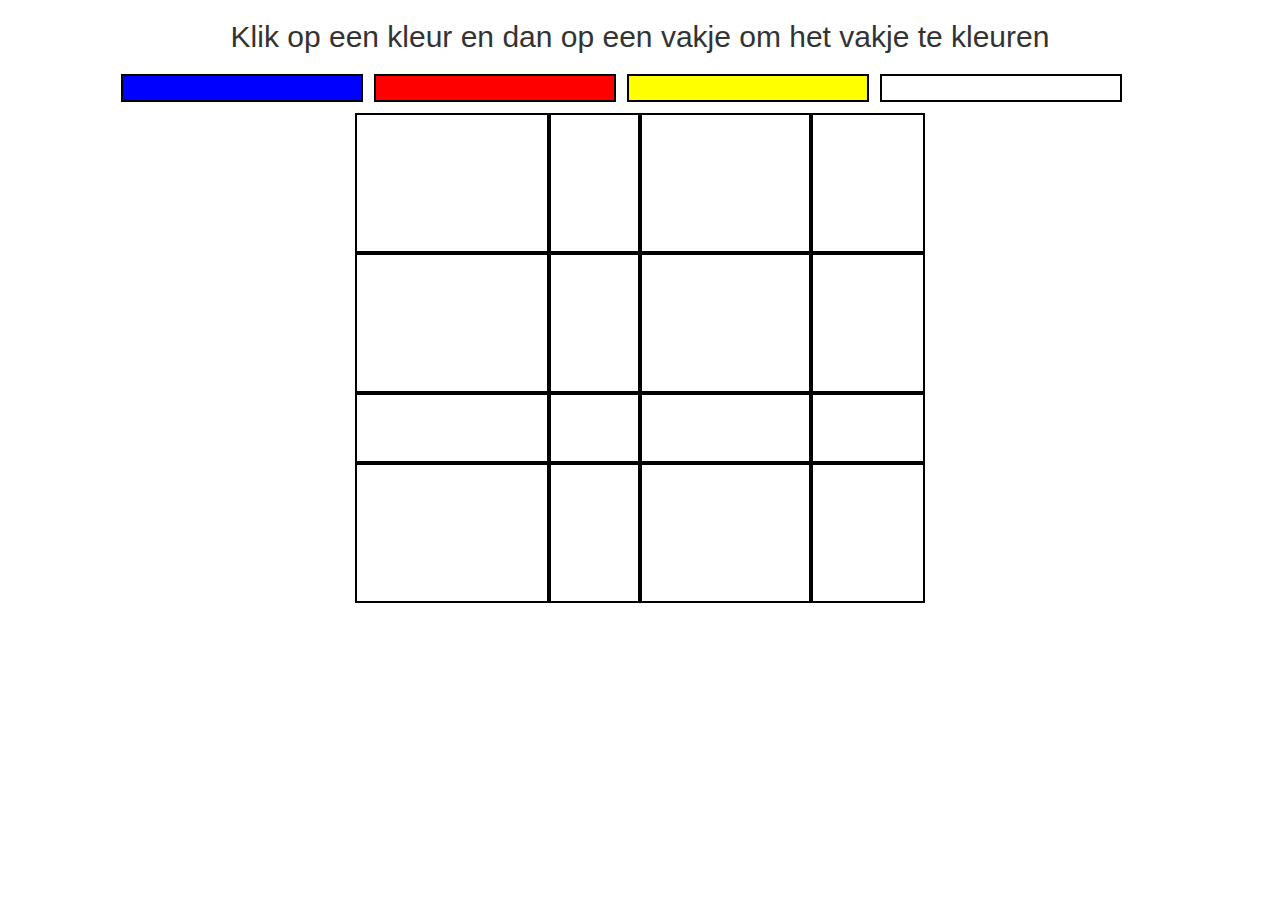
<file: index.html>
<!DOCTYPE html>
<html>
    <head>
        <script src="https://ajax.googleapis.com/ajax/libs/jquery/3.2.1/jquery.min.js"></script>
        <link rel="stylesheet" type="text/css" href="index.css">
        <link rel="stylesheet" href="https://maxcdn.bootstrapcdn.com/bootstrap/3.3.7/css/bootstrap.min.css">
        <meta name="viewport" content="width=device-width, initial-scale=1">
    </head>
    <body>
        <div class="container">
        <h2 class="text-center"> Klik op een kleur en dan op een vakje om het vakje te kleuren</h2>
        <ul id="ul_paint">
            <li class="paint" id="blue">    </li>
            <li class="paint" id="red">     </li>
            <li class="paint" id="yellow">  </li>
            <li class="paint" id="white">   </li>
        </ul>
        <div class="doek r1 c1" id="1"></div>
        <div class="doek r2 c1" id="2"></div>
        <div class="doek r3 c1" id="3"></div>
        <div class="doek r4 c1" id="4"></div>
        <div class="doek r1 c2" id="5"></div>
        <div class="doek r2 c2" id="6"></div>
        <div class="doek r3 c2" id="7"></div>
        <div class="doek r4 c2" id="8"></div>
        <div class="doek r1 c3" id="9"></div>
        <div class="doek r2 c3" id="10"></div>
        <div class="doek r3 c3" id="11"></div>
        <div class="doek r4 c3" id="12"></div>
        <div class="doek r1 c4" id="13"></div>
        <div class="doek r2 c4" id="14"></div>
        <div class="doek r3 c4" id="15"></div>
        <div class="doek r4 c4" id="16"></div>


        <script src="index.js"></script>
        </div>

    </body>

</html>
</file>
<file: index.css>
ul {
    list-style-type: none;  
}

#ul_paint {
    width: 100%;
    margin-bottom: 2%;
}

.paint {
    border: 2px solid black;
    margin-top: 1%;
    width: 22%;
    margin-left: 1%;
    height: 2em;
    cursor: pointer;
    
    float:left;
    margin-bottom: 1%;
}

#blue {
    background-color: blue;
}

#white {
    background-color: white;
}

#yellow {
    background-color: yellow;
}

#red {
    background-color: red;
}
.doek {
    border: 0.2em solid black;
    float: left;
    margin-left: 0%;
    height: 6em;
}

.r1 {
    margin-left: 25%;
    width: 17%;
}

.r2 {
    width: 8%;
}

.r3 {
    width: 15%;
}

.r4 {
    width: 10%;
    margin-right: 25%;
}

.c1 {
    height: 10em;
}

.c2{
    height: 10em;
}

.c3{
    height: 5em;
}

.c4{
    height: 10em;
    margin-bottom: 5%;
}
</file>
